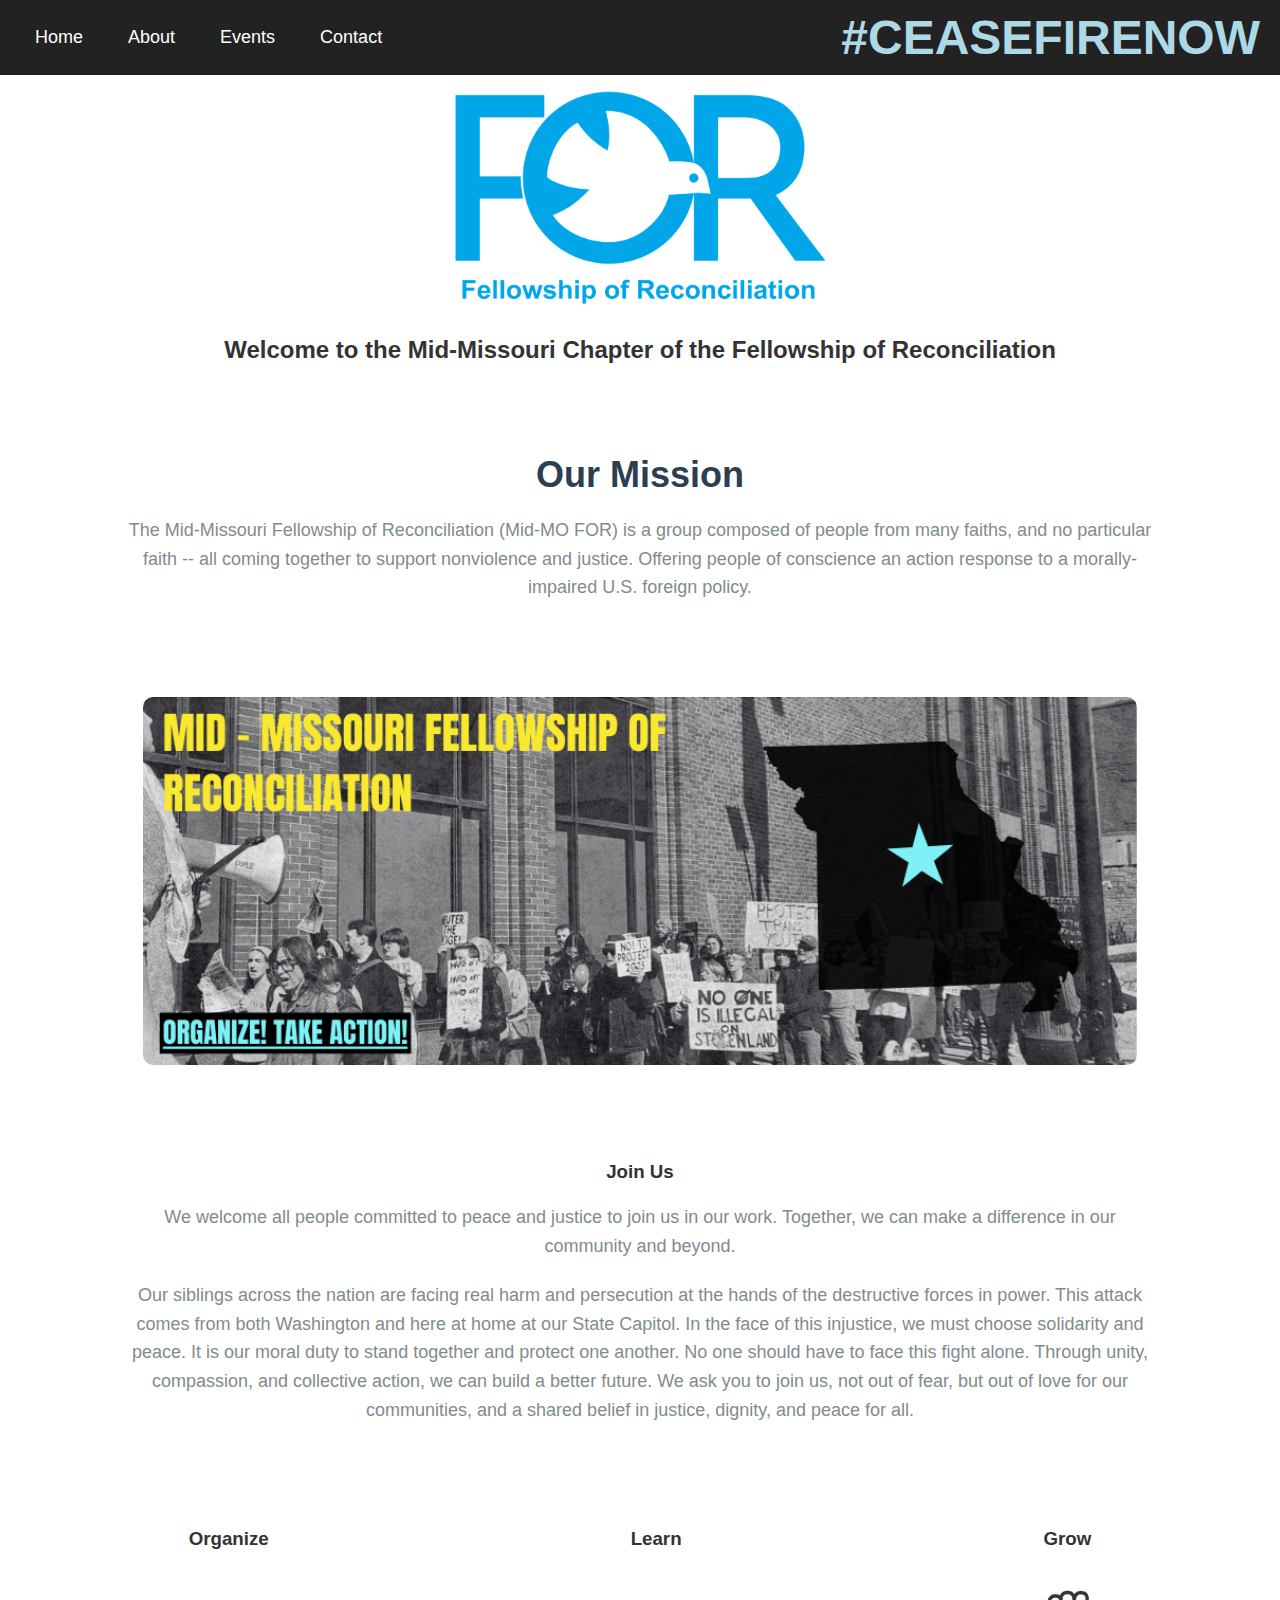
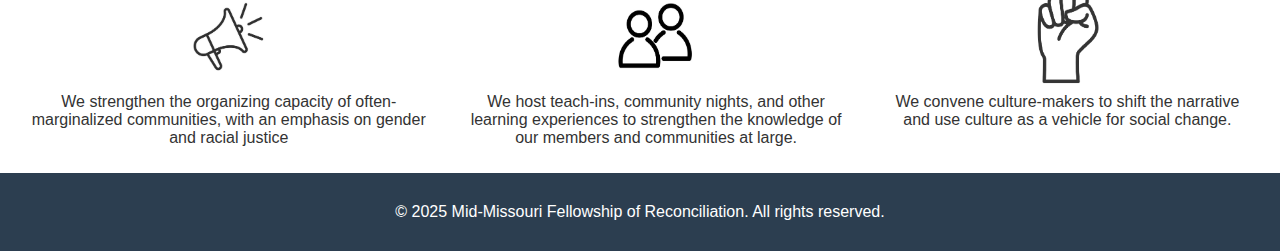
<file: index.html>
<!DOCTYPE html>
<html lang="en">
<head>
    <meta charset="UTF-8">
    <meta name="viewport" content="width=device-width, initial-scale=1.0">
    <meta http-equiv="X-UA-Compatible" content="ie=edge">
    <title>Mid-Missouri Fellowship of Reconciliation</title>
    <link rel="stylesheet" href="css/styles-midmofor.css">
</head>
<body>
    <nav>
	<div class="nav-left">
			<a href="index.html">Home</a>
			<a href="about.html">About</a>
			<a href="events.html">Events</a>
			<a href="contact.html">Contact</a>
	</div>
		<span class="ceasefire">#CEASEFIRENOW</span>
    </nav>

    <h1>
	<img src="images/for-logo.png" alt="FOR Logo" style="width: 30%; height: auto;">
	</h1>
	 <h2>Welcome to the Mid-Missouri Chapter of the Fellowship of Reconciliation</h2>
	
	
    <div class="container">
        <section class="section">
            <h2>Our Mission</h2>
            <p>The Mid-Missouri Fellowship of Reconciliation (Mid-MO FOR) is a group composed of people from many faiths, and no particular faith -- all coming together to support nonviolence and justice. Offering people of conscience an action response to a morally-impaired U.S. foreign policy.</p>
        </section>
		
		<h2>
		<img src="images/MIDMOFOR.png" alt="Home" style="width: 100%; height: auto; margin-top: 20px; border-radius: 10px;">
		</h2>

        <section class="section">
            <h3>Join Us</h3>
            <p>We welcome all people committed to peace and justice to join us in our work. Together, we can make a difference in our community and beyond.</p>
      
			<p> Our siblings across the nation are facing real harm and persecution at the hands of the destructive forces in power. This attack comes from both Washington and here at home at our State Capitol. In the face of this injustice, we must choose solidarity and peace. It is our moral duty to stand together and protect one another. No one should have to face this fight alone. Through unity, compassion, and collective action, we can build a better future. We ask you to join us, not out of fear, but out of love for our communities, and a shared belief in justice, dignity, and peace for all. </p>
		</section>
	</div>
			<main class="grid">
			<article> 
					<h3>Organize</h3>
					<img src="images/megaphone.png" alt="megahpone" style="width: 25%; height: 45%; margin-top: 20px; border-radius: 10px;" class= "round">
					<p>We strengthen the organizing capacity of often-marginalized communities, with an emphasis on gender and racial justice</p>
				</article>

			<article>
				<h3>Learn</h3>
				<img src="images/two.png" alt="learn" style="width: 25%; height: 45%; margin-top: 20px; border-radius: 10px;" class= "round">
				<p>We host teach-ins, community nights, and other learning experiences to strengthen the knowledge of our members and communities at large.<p>
			</article>
			
		<article>
				<h3>Grow</h3>
				<img src="images/fist.png" alt="raised fist"  style="width: 25%; height: 45%; margin-top: 20px; border-radius: 10px;" class= "round">
				<p>We convene culture-makers to shift the narrative and use culture as a vehicle for social change.</p>
		</article>

	</main>
	

    <footer>
        <p>&copy; 2025 Mid-Missouri Fellowship of Reconciliation. All rights reserved.</p>
    </footer>
</body>
</html>
</file>
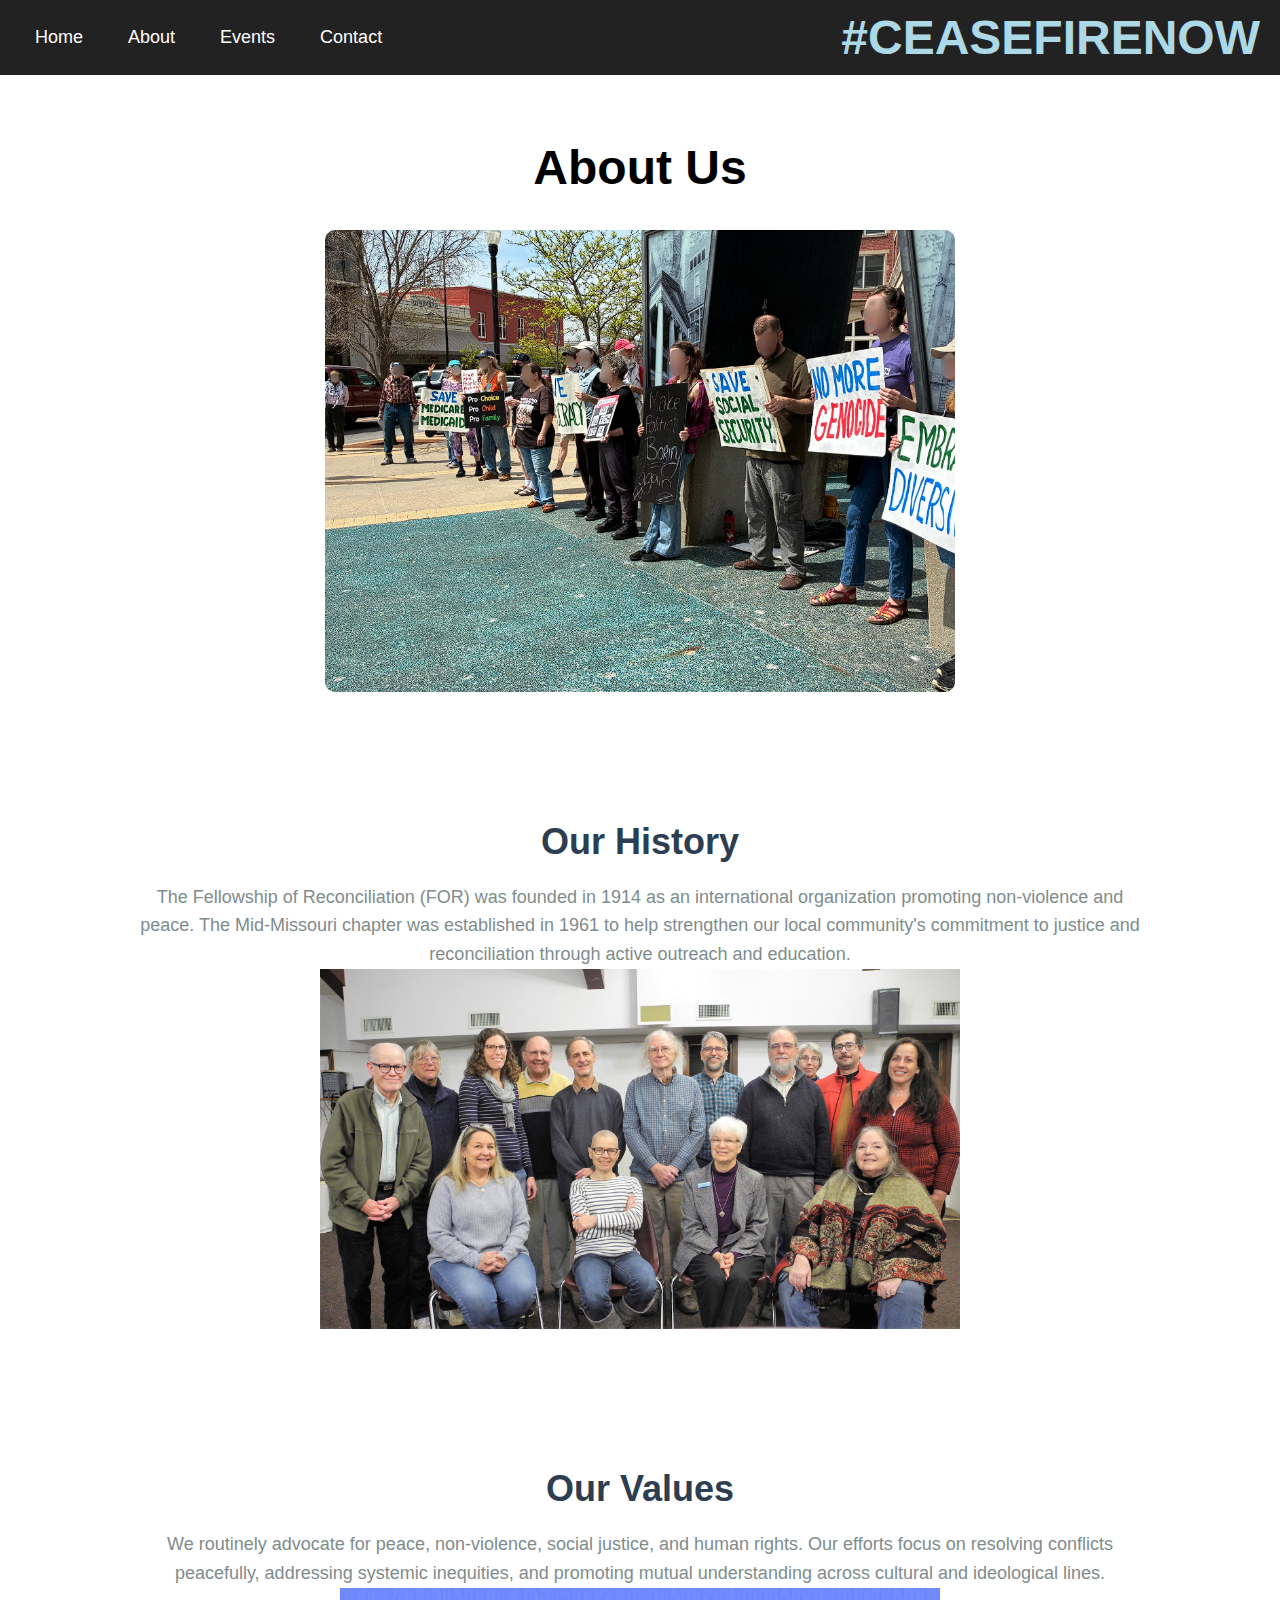
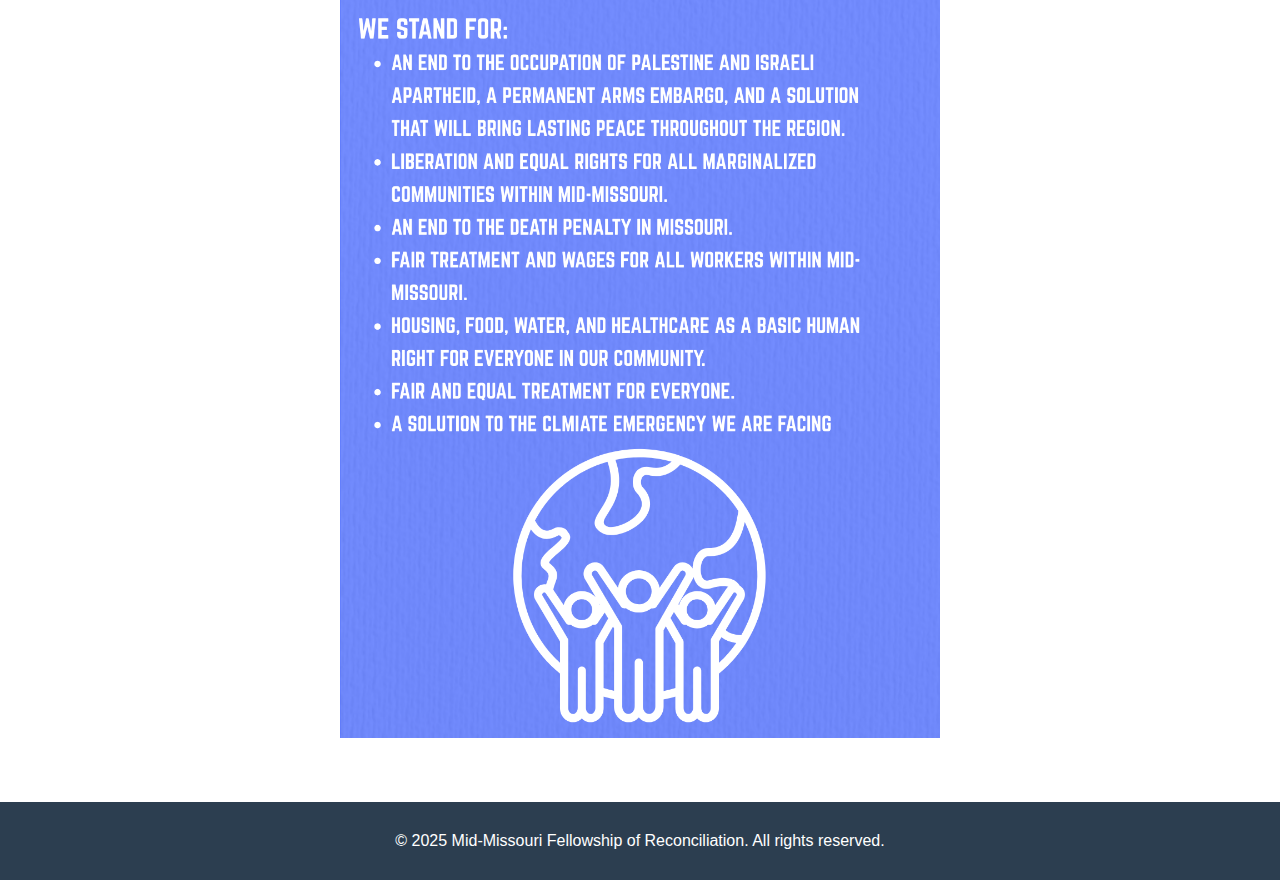
<file: about.html>
<!DOCTYPE html>
<html lang="en">
<head>
    <meta charset="UTF-8">
    <meta name="viewport" content="width=device-width, initial-scale=1.0">
    <meta http-equiv="X-UA-Compatible" content="ie=edge">
    <title>About Us - Mid-Missouri Fellowship of Reconciliation</title>
    <link rel="stylesheet" href="css/styles-midmofor.css">
</head>
<body>
    <nav>
	<div class="nav-left">
			<a href="index.html">Home</a>
			<a href="about.html">About</a>
			<a href="events.html">Events</a>
			<a href="contact.html">Contact</a>
	</div>
		<span class="ceasefire">#CEASEFIRENOW</span>
    </nav>

    <header>
        <h1>About Us</h1>
		<img src="images/FORProtestBlurred2.png" alt="Home" style="width: 50%; height: 60%; margin-top: 20px; border-radius: 10px;">
    </header>

    <div class="container">
        <section class="section">
            <h2>Our History</h2>
            <p>The Fellowship of Reconciliation (FOR) was founded in 1914 as an international organization promoting non-violence and peace. The Mid-Missouri chapter was established in 1961 to help strengthen our local community's commitment to justice and reconciliation through active outreach and education.</p>
		<img src="images/formembers.jpg" height=360px width =640px>
        </section>
	    

        <section class="section">
            <h2>Our Values</h2>
            <p>We routinely advocate for peace, non-violence, social justice, and human rights. Our efforts focus on resolving conflicts peacefully, addressing systemic inequities, and promoting mutual understanding across cultural and ideological lines.</p>
		<img src="images/standfor.png" height=750px width=600px">
        </section>
    </div>

    <footer>
        <p>&copy; 2025 Mid-Missouri Fellowship of Reconciliation. All rights reserved.</p>
    </footer>
</body>
</html>
</file>
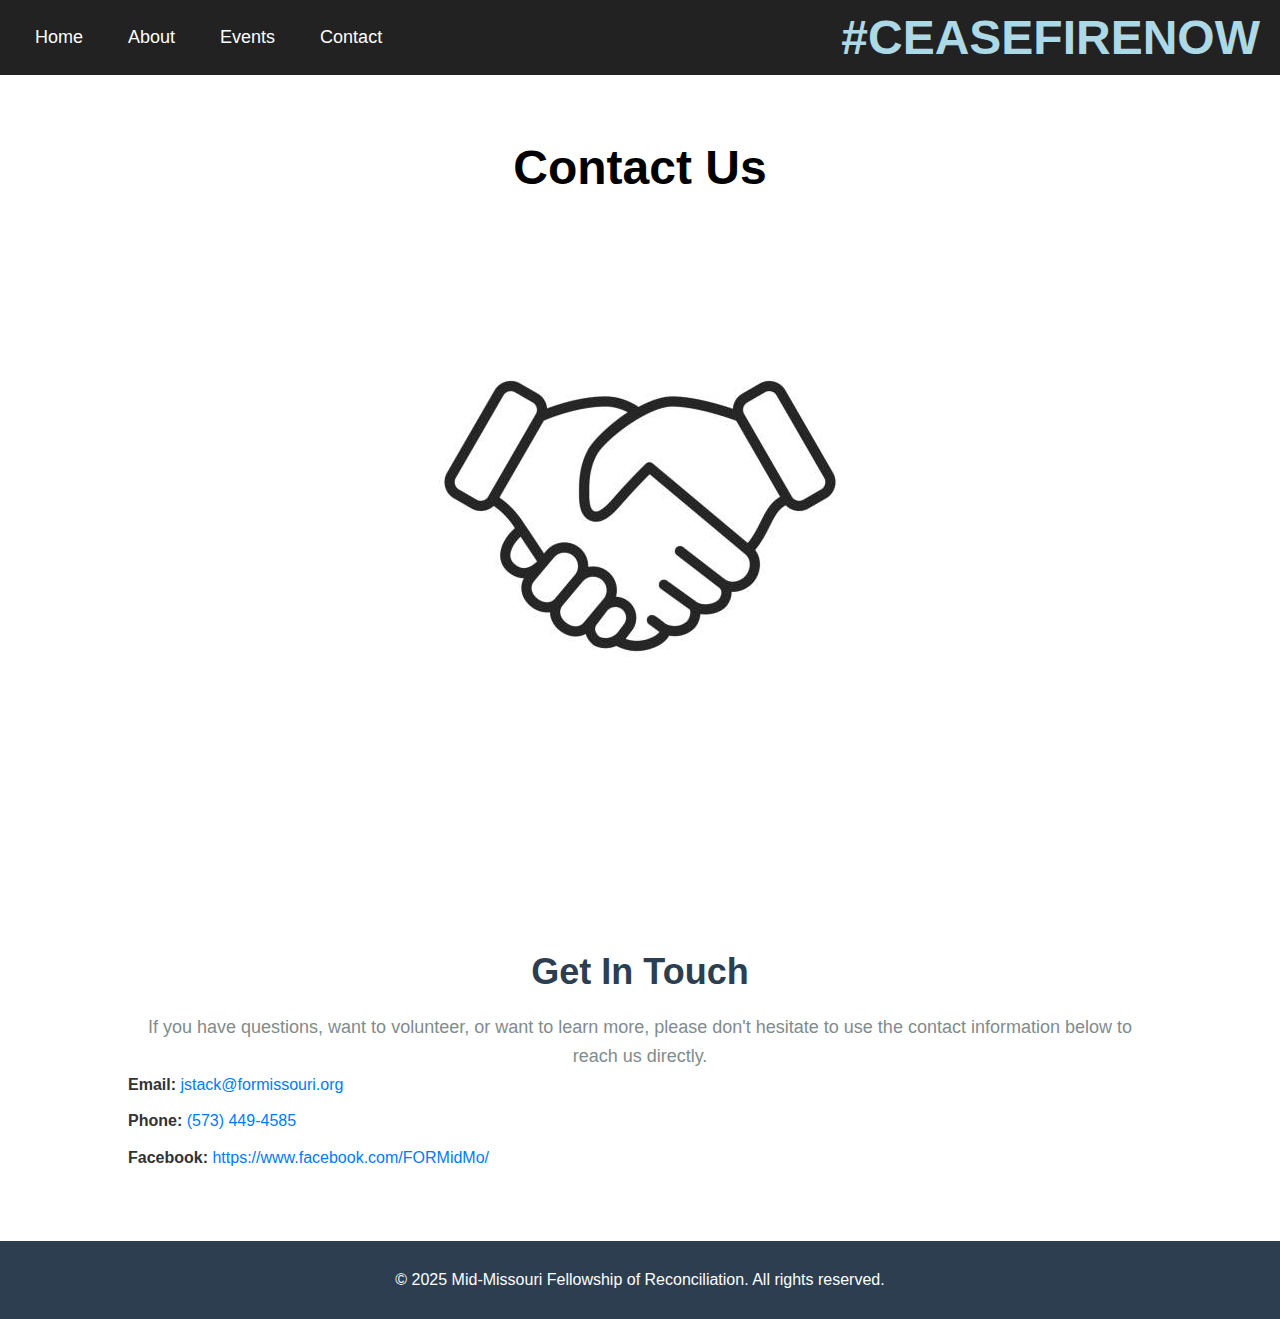
<file: contact.html>
<!DOCTYPE html>
<html lang="en">
<head>
    <meta charset="UTF-8">
    <meta name="viewport" content="width=device-width, initial-scale=1.0">
    <meta http-equiv="X-UA-Compatible" content="ie=edge">
    <title>Contact Us - Mid-Missouri Fellowship of Reconciliation</title>
    <link rel="stylesheet" href="css/styles-midmofor.css">
</head>
<body>
   <nav>
	<div class="nav-left">
			<a href="index.html">Home</a>
			<a href="about.html">About</a>
			<a href="events.html">Events</a>
			<a href="contact.html">Contact</a>
	</div>
		<span class="ceasefire">#CEASEFIRENOW</span>
    </nav>

    <header>
        <h1>Contact Us</h1>
		<img src="images/handshake.jpg">
    </header>

    <div class="container">
        <section class="section">
            <h2>Get In Touch</h2>
            <p>If you have questions, want to volunteer, or want to learn more, please don't hesitate to use the contact information below to reach us directly.</p>
				<ul style="list-style: none; padding: 0; text-align: left; font-family: Arial, sans-serif; line-height: 1.8; font-size: 16px; color: #333;">
  <li style="margin-bottom: 8px;">
    <strong>Email:</strong> <a href="mailto:jstack@formissouri.org" style="color: #007BFF; text-decoration: none;">jstack@formissouri.org</a>
  </li>
  <li style="margin-bottom: 8px;">
    <strong>Phone:</strong> <a href="tel:+15734494585" style="color: #007BFF; text-decoration: none;">(573) 449-4585</a>
  </li>
  <li style="margin-bottom: 8px;">
    <strong>Facebook:</strong> <a href="#" style="color: #007BFF; text-decoration: none;">https://www.facebook.com/FORMidMo/</a>
  </li>
</ul>

				
        </section>
    </div>

    <footer>
        <p>&copy; 2025 Mid-Missouri Fellowship of Reconciliation. All rights reserved.</p>
    </footer>
</body>
</html>
</file>
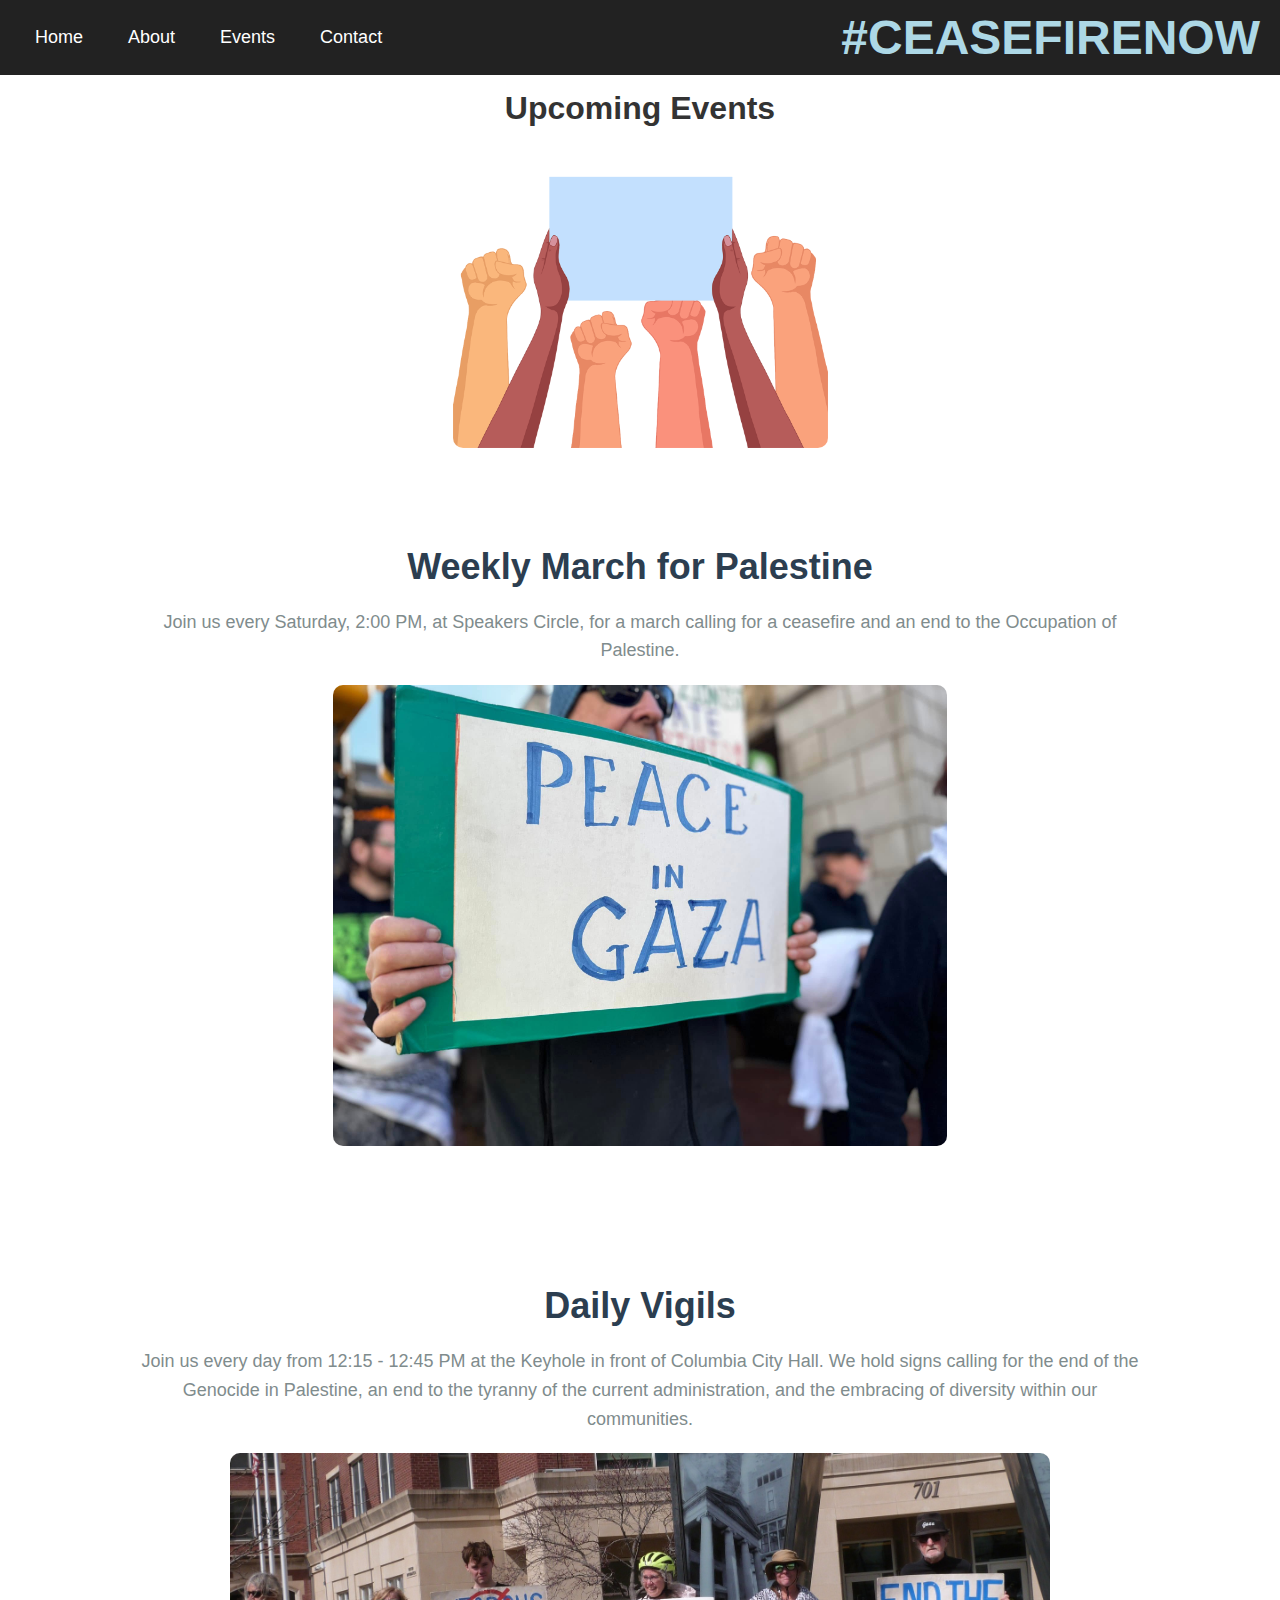
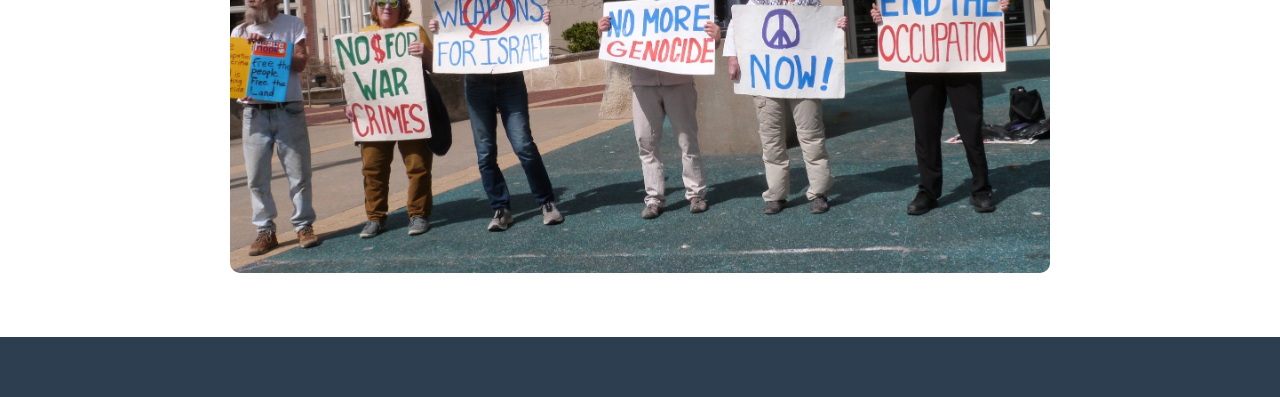
<file: events.html>
<!DOCTYPE html>
<html lang="en">
<head>
    <meta charset="UTF-8">
    <meta name="viewport" content="width=device-width, initial-scale=1.0">
    <meta http-equiv="X-UA-Compatible" content="ie=edge">
    <title>Upcoming Events - Mid-Missouri Fellowship of Reconciliation</title>
    <link rel="stylesheet" href="css/styles-midmofor.css">
</head>
<body>
     <nav>
	<div class="nav-left">
			<a href="index.html">Home</a>
			<a href="about.html">About</a>
			<a href="events.html">Events</a>
			<a href="contact.html">Contact</a>
	</div>
		<span class="ceasefire">#CEASEFIRENOW</span>
    </nav>
	
<h1>Upcoming Events</h1>
	
      <h1><img src="images/Protest-Clipart.png" alt="Protest Clipart" style="width: 30%; height: 40%; margin-top: 20px; border-radius: 10px;"></h1>

	
	

    <div class="container">
        <section class="section">
            <h2>Weekly March for Palestine</h2>
            <p>Join us every Saturday, 2:00 PM, at Speakers Circle, for a march calling for a ceasefire and an end to the Occupation of Palestine.</p>
			 <!-- Image added here -->
            <img src="images/IMG_2625.jpeg" alt="Peace in Gaza" style="width: 60%; height: auto; margin-top: 20px; border-radius: 10px;">
        </section>

        <section class="section">
            <h2>Daily Vigils</h2>
            <p>Join us every day from 12:15 - 12:45 PM at the Keyhole in front of Columbia City Hall. We hold signs calling for the end of the Genocide in Palestine, an end to the tyranny of the current administration, and the embracing of diversity within our communities.</p>
			<img src="images/Daily-Vigil.jpg" alt="Daily Vigil at City Hall" style="width: 80%; height: auto; margin-top: 20px; border-radius: 10px;">
        </section>
	    
	
    </div>

    <footer>

    </footer>
</body>
</html>
</file>
<file: css/styles-midmofor.css>
* {
    margin: 0;
    padding: 0;
    box-sizing: border-box;
}

body {
    font-family: 'Arial', sans-serif;
    background-color: #ffffff;
    color: #333;
}

a {
    text-decoration: none;
    color: #3498db;
}

/* Navbar Styling */
nav {
    display: flex;
    justify-content: space-between; /* Keeps items apart */
    align-items: center;
    padding: 10px 20px;
    background-color: #222;
    flex-wrap: wrap;
}

.nav-left {
    display: flex;
    gap: 15px;
}

nav a {
    margin: 0 15px;
    color: white;
    font-size: 18px;
}

nav a:hover {
    color: #ecf0f1;
}

/* Centering #CEASEFIRENOW */
.ceasefire {
    color: lightblue;
    font-size: clamp(1.5rem, 5vw, 3rem);
    font-weight: 900;
    white-space: nowrap; /* Prevents wrapping */
    text-align: right;
    flex-grow: 1; /* Allows it to take available space */
    display: flex;
    justify-content: right; /* Ensures text stays centered */
}

@media (max-width: 768px) {
    nav {
        flex-direction: column;
        align-items: center;
    }
    .ceasefire {
        order: -1; /* Moves it above the links */
        margin-bottom: 10px;
    }
}

/* Header Styling */
header {
    padding: 50px 10px;
    text-align: center;
    color: black;
}

header h1 {
    font-size: 48px;
    font-weight: 700;
}

/* Layout and Sections */
.container {
    width: 80%;
    margin: 0 auto;
}

.section {
    padding: 60px 0;
    text-align: center;
}

.section h2 {
    font-size: 36px;
    color: #2c3e50;
	text-align: center;
}

section p {
    font-size: 18px;
    color: #7f8c8d;
    line-height: 1.6;
    margin-top: 20px;
}

/* Footer Styling */
footer {
    background-color: #2c3e50;
    color: white;
    padding: 30px 0;
    text-align: center;
}

footer p {
    font-size: 16px;
}

footer a {
    color: white;
    margin: 10px;
}

footer a:hover {
    color: #3498db;
}

/* Contact Form Styles */
form input,
form textarea {
    width: 100%;
    padding: 10px;
    margin: 10px 0;
    border: 1px solid #ddd;
    border-radius: 5px;
}

form button {
    background-color: #3498db;
    color: white;
    padding: 15px 30px;
    border: none;
    border-radius: 5px;
    cursor: pointer;
}

form button:hover {
    background-color: #2980b9;
}

/* Reset margins and padding for all headers */
h1, h2, h3, h4, h5, h6 {
    margin: 15px;
    text-align: center;
    padding: 0;
}

/* Add padding to the parent element */
.parent-element {
    padding-top: 10px; /* Adjust as needed */
}

/* Grid Layout */
.grid {
    display: grid;
    grid-template-columns: auto auto auto;
    grid-gap: 20px;
    padding: 20px; 
}

article {
    padding: 2%;
    text-align: center; 
}

article h3 {
    text-align: center;
}

article img {
    margin: 0 auto;
    align-items: center;
}

article ul {
    margin-left: 10%;
}

/* Responsive Adjustments */
@media (max-width: 768px) {
    nav {
        flex-direction: column;
        align-items: center;
    }
    .grid {
        grid-template-columns: 1fr;
    }
    img {
        max-width: 80%;
    }
}

@media (max-width: 480px) {
    .grid {
        grid-template-columns: 1fr;
    }
    img {
        max-width: 100%;
    }
	

}

h4 {
	text-align: left;
}

ul {
	text-align: left;
}
</file>
